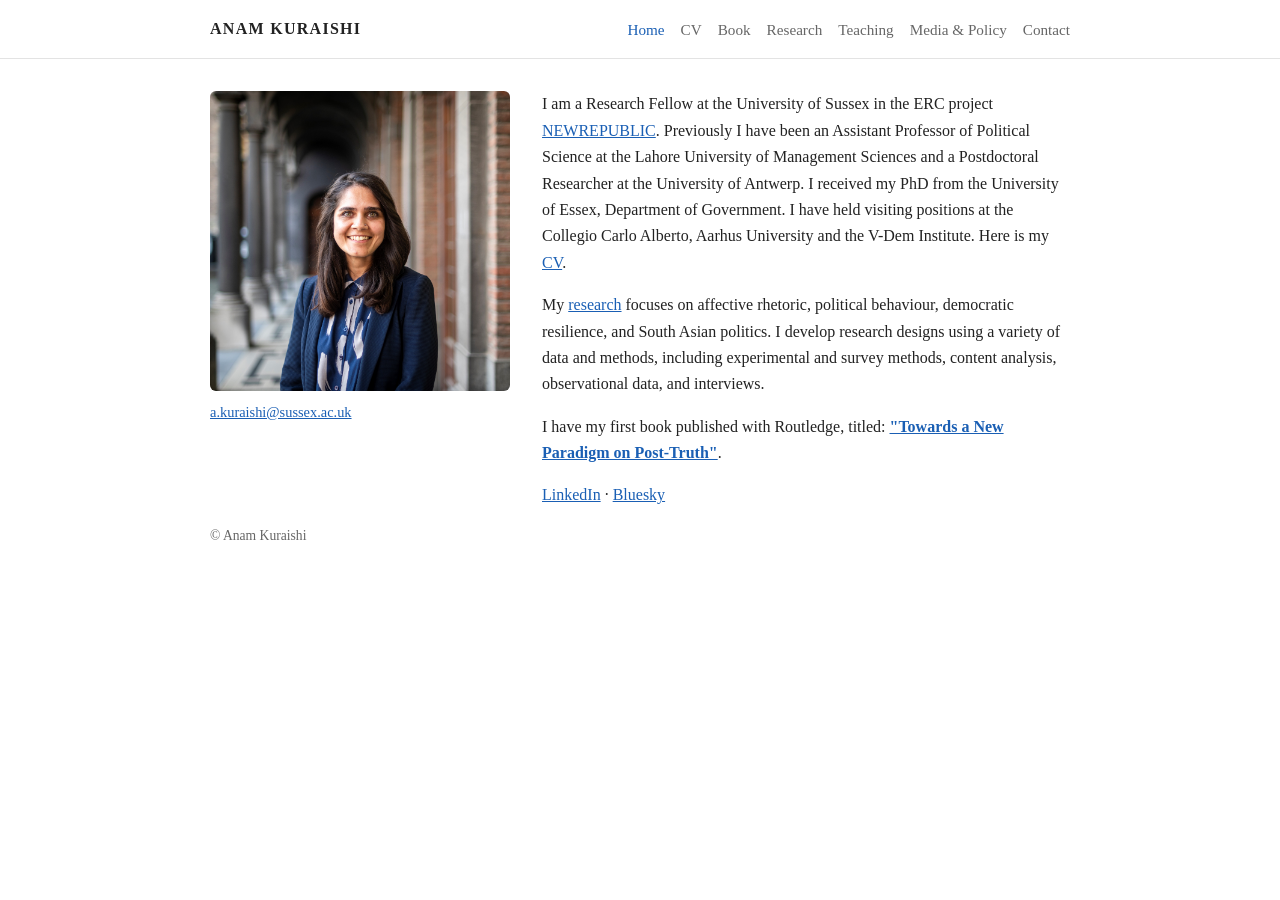
<file: index.html>
<!DOCTYPE html>
<html lang="en">
<head>
<meta charset="UTF-8">
<meta name="viewport" content="width=device-width, initial-scale=1">
<title>Home | Anam Kuraishi</title>
<meta name="description" content="Anam Kuraishi">
<link rel="stylesheet" href="style.css">
</head>
<body>
<header class="site"><div class="wrap">
<a class="brand" href="index.html">ANAM KURAISHI</a>
<nav><a href="index.html" class="active">Home</a><a href="Anam%20Kuraishi_2026.pdf" target="_blank" rel="noopener">CV</a><a href="book.html">Book</a><a href="research.html">Research</a><a href="teaching.html">Teaching</a><a href="media-policy.html">Media &amp; Policy</a><a href="contact.html">Contact</a></nav></div></header>
<main class="wrap">

<div class="profile">
<div class="side">
<img src="Anam_Kuraishi.jpg" alt="Anam Kuraishi">
<p><a href="mailto:a.kuraishi@sussex.ac.uk">a.kuraishi@sussex.ac.uk</a></p>
</div>
<div class="text">
<p>I am a Research Fellow at the University of Sussex in the ERC project <a href="https://www.danpaget.com/researchprojects">NEWREPUBLIC</a>. Previously I have been an Assistant Professor of Political Science at the Lahore University of Management Sciences and a Postdoctoral Researcher at the University of Antwerp. I received my PhD from the University of Essex, Department of Government. I have held visiting positions at the Collegio Carlo Alberto, Aarhus University and the V-Dem Institute. Here is my <a href="https://drive.google.com/file/d/1WsBl5RgM5WqCLwOi18VVEEqfZGxJYfRv/view?usp=sharing">CV</a>.</p>
<p>My <a href="research.html">research</a> focuses on affective rhetoric, political behaviour, democratic resilience, and South Asian politics. I develop research designs using a variety of data and methods, including experimental and survey methods, content analysis, observational data, and interviews.</p>
<p>I have my first book published with Routledge, titled: <strong><a href="https://www.routledge.com/Towards-a-New-Paradigm-on-Post-truth/Kuraishi/p/book/9781032434308">"Towards a New Paradigm on Post-Truth"</a></strong>.</p>
<p><a href="https://www.linkedin.com/in/anamkuraishi">LinkedIn</a> · <a href="https://bsky.app/profile/anamkuraishi.bsky.social">Bluesky</a></p>
</div></div>
</main>
<footer class="wrap">&copy; Anam Kuraishi</footer>
</body>
</html>
</file>
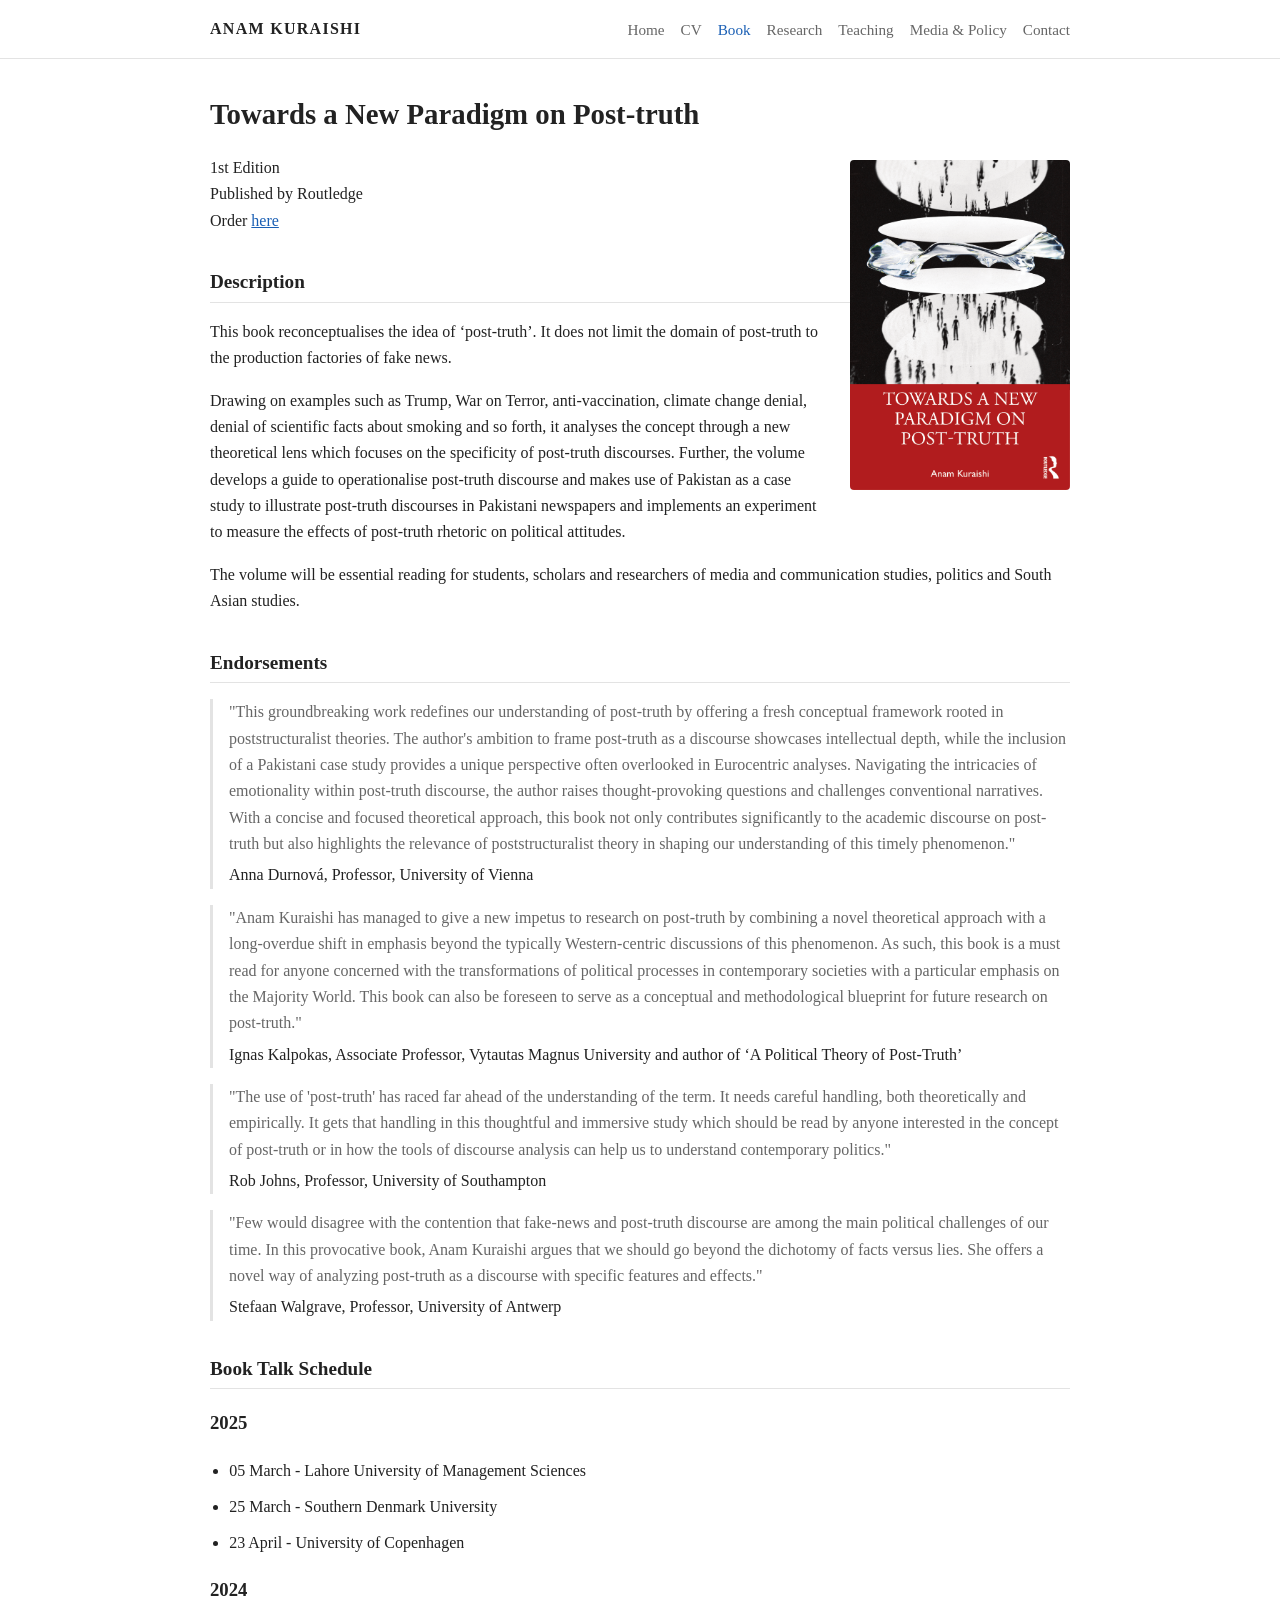
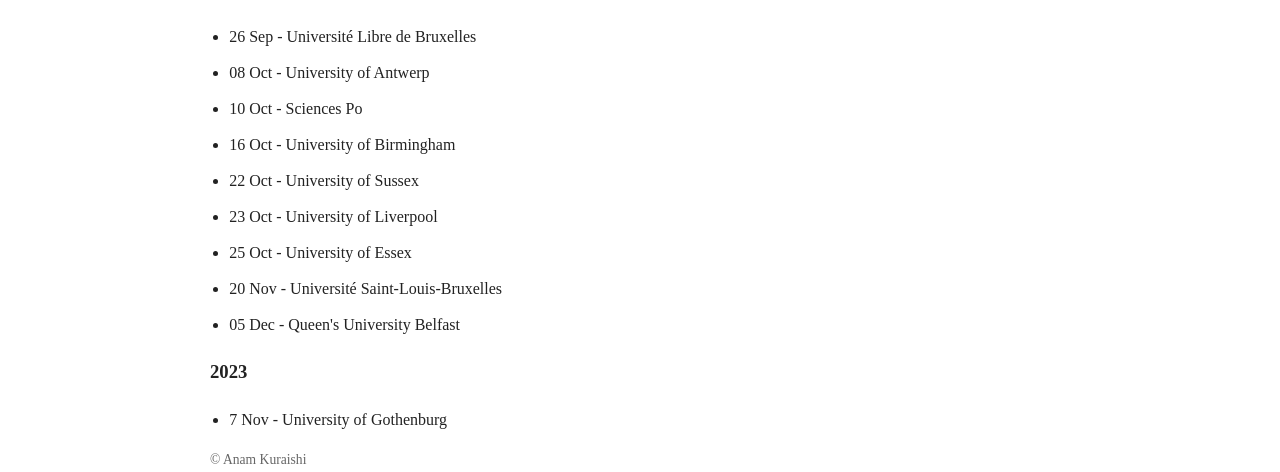
<file: book.html>
<!DOCTYPE html>
<html lang="en">
<head>
<meta charset="UTF-8">
<meta name="viewport" content="width=device-width, initial-scale=1">
<title>Book</title>
<meta name="description" content="Anam Kuraishi">
<link rel="stylesheet" href="style.css">
</head>
<body>
<header class="site"><div class="wrap">
<a class="brand" href="index.html">ANAM KURAISHI</a>
<nav><a href="index.html">Home</a><a href="Anam%20Kuraishi_2026.pdf" target="_blank" rel="noopener">CV</a><a href="book.html" class="active">Book</a><a href="research.html">Research</a><a href="teaching.html">Teaching</a><a href="media-policy.html">Media &amp; Policy</a><a href="contact.html">Contact</a></nav>
</div></header>
<main class="wrap">

<h1>Towards a New Paradigm on Post-truth</h1>
<img class="cover" src="Towards%20a%20New%20Paradigm%20on%20Post-truth%202-1.png" alt="Book cover: Towards a New Paradigm on Post-truth">
<p>1st Edition<br>Published by Routledge<br>Order <a href="https://www.routledge.com/Towards-a-New-Paradigm-on-Post-truth/Kuraishi/p/book/9781032434308">here</a></p>
<h2>Description</h2>
<p>This book reconceptualises the idea of ‘post-truth’. It does not limit the domain of post-truth to the production factories of fake news.</p>
<p>Drawing on examples such as Trump, War on Terror, anti-vaccination, climate change denial, denial of scientific facts about smoking and so forth, it analyses the concept through a new theoretical lens which focuses on the specificity of post-truth discourses. Further, the volume develops a guide to operationalise post-truth discourse and makes use of Pakistan as a case study to illustrate post-truth discourses in Pakistani newspapers and implements an experiment to measure the effects of post-truth rhetoric on political attitudes.</p>
<p>The volume will be essential reading for students, scholars and researchers of media and communication studies, politics and South Asian studies.</p>

<h2>Endorsements</h2>
<blockquote>"This groundbreaking work redefines our understanding of post-truth by offering a fresh conceptual framework rooted in poststructuralist theories. The author's ambition to frame post-truth as a discourse showcases intellectual depth, while the inclusion of a Pakistani case study provides a unique perspective often overlooked in Eurocentric analyses. Navigating the intricacies of emotionality within post-truth discourse, the author raises thought-provoking questions and challenges conventional narratives. With a concise and focused theoretical approach, this book not only contributes significantly to the academic discourse on post-truth but also highlights the relevance of poststructuralist theory in shaping our understanding of this timely phenomenon."<cite>Anna Durnová, Professor, University of Vienna</cite></blockquote>
<blockquote>"Anam Kuraishi has managed to give a new impetus to research on post-truth by combining a novel theoretical approach with a long-overdue shift in emphasis beyond the typically Western-centric discussions of this phenomenon. As such, this book is a must read for anyone concerned with the transformations of political processes in contemporary societies with a particular emphasis on the Majority World. This book can also be foreseen to serve as a conceptual and methodological blueprint for future research on post-truth."<cite>Ignas Kalpokas, Associate Professor, Vytautas Magnus University and author of ‘A Political Theory of Post-Truth’</cite></blockquote>
<blockquote>"The use of 'post-truth' has raced far ahead of the understanding of the term. It needs careful handling, both theoretically and empirically. It gets that handling in this thoughtful and immersive study which should be read by anyone interested in the concept of post-truth or in how the tools of discourse analysis can help us to understand contemporary politics."<cite>Rob Johns, Professor, University of Southampton</cite></blockquote>
<blockquote>"Few would disagree with the contention that fake-news and post-truth discourse are among the main political challenges of our time. In this provocative book, Anam Kuraishi argues that we should go beyond the dichotomy of facts versus lies. She offers a novel way of analyzing post-truth as a discourse with specific features and effects."<cite>Stefaan Walgrave, Professor, University of Antwerp</cite></blockquote>

<h2>Book Talk Schedule</h2>
<h3>2025</h3>
<ul><li>05 March - Lahore University of Management Sciences</li><li>25 March - Southern Denmark University</li><li>23 April - University of Copenhagen</li></ul>
<h3>2024</h3>
<ul><li>26 Sep - Université Libre de Bruxelles</li><li>08 Oct - University of Antwerp</li><li>10 Oct - Sciences Po</li><li>16 Oct - University of Birmingham</li><li>22 Oct - University of Sussex</li><li>23 Oct - University of Liverpool</li><li>25 Oct - University of Essex</li><li>20 Nov - Université Saint-Louis-Bruxelles</li><li>05 Dec - Queen's University Belfast</li></ul>
<h3>2023</h3>
<ul><li>7 Nov - University of Gothenburg</li></ul>

</main>
<footer class="wrap">&copy; Anam Kuraishi</footer>
</body>
</html>
</file>
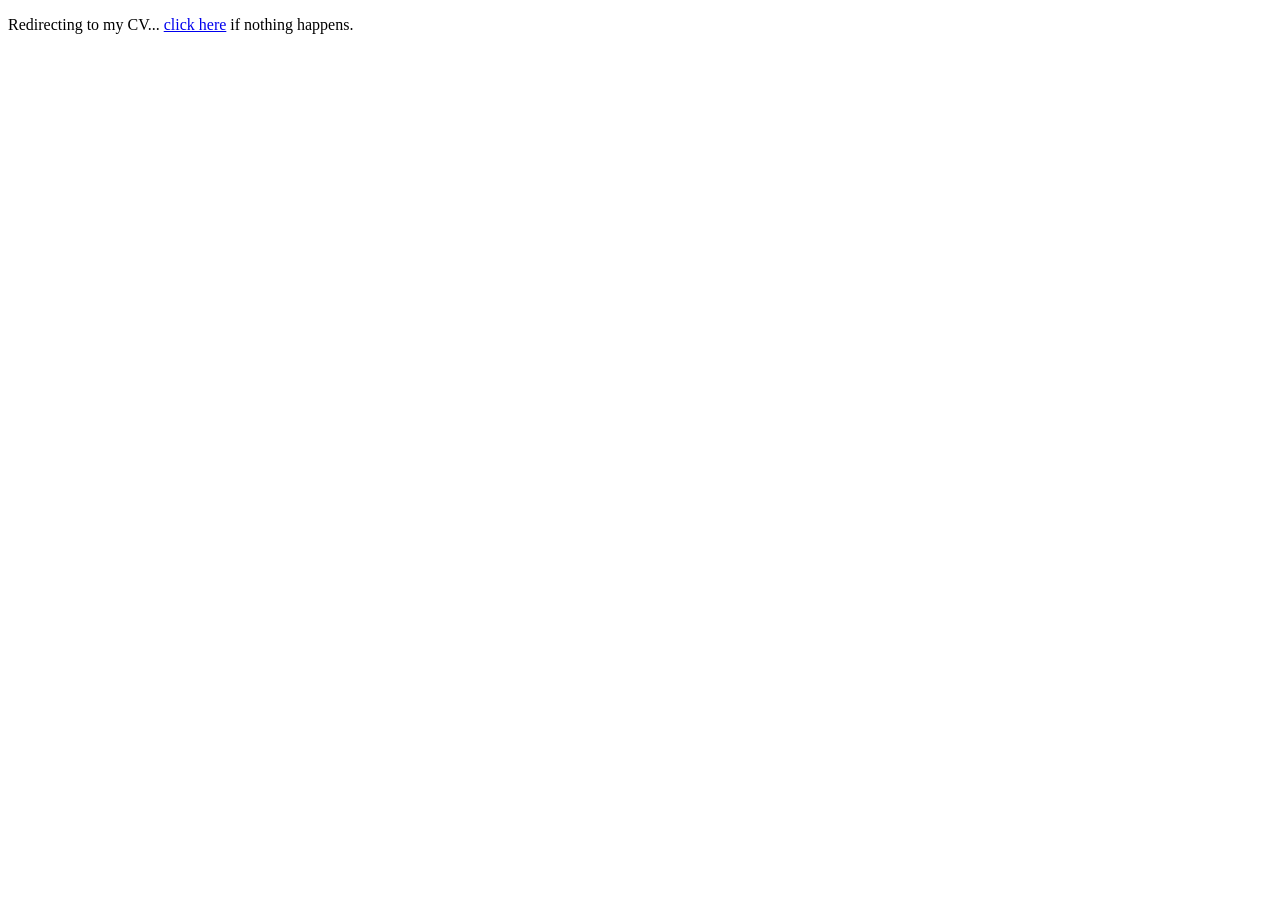
<file: cv.html>
<!DOCTYPE html>
<html lang="en">
<head>
<meta charset="UTF-8">
<title>CV | Anam Kuraishi</title>
<meta http-equiv="refresh" content="0; url=Anam%20Kuraishi_2026.pdf">
<link rel="canonical" href="https://anamkuraishi.github.io/Anam%20Kuraishi_2026.pdf">
</head>
<body>
<p>Redirecting to my CV... <a href="Anam%20Kuraishi_2026.pdf">click here</a> if nothing happens.</p>
</body>
</html>
</file>
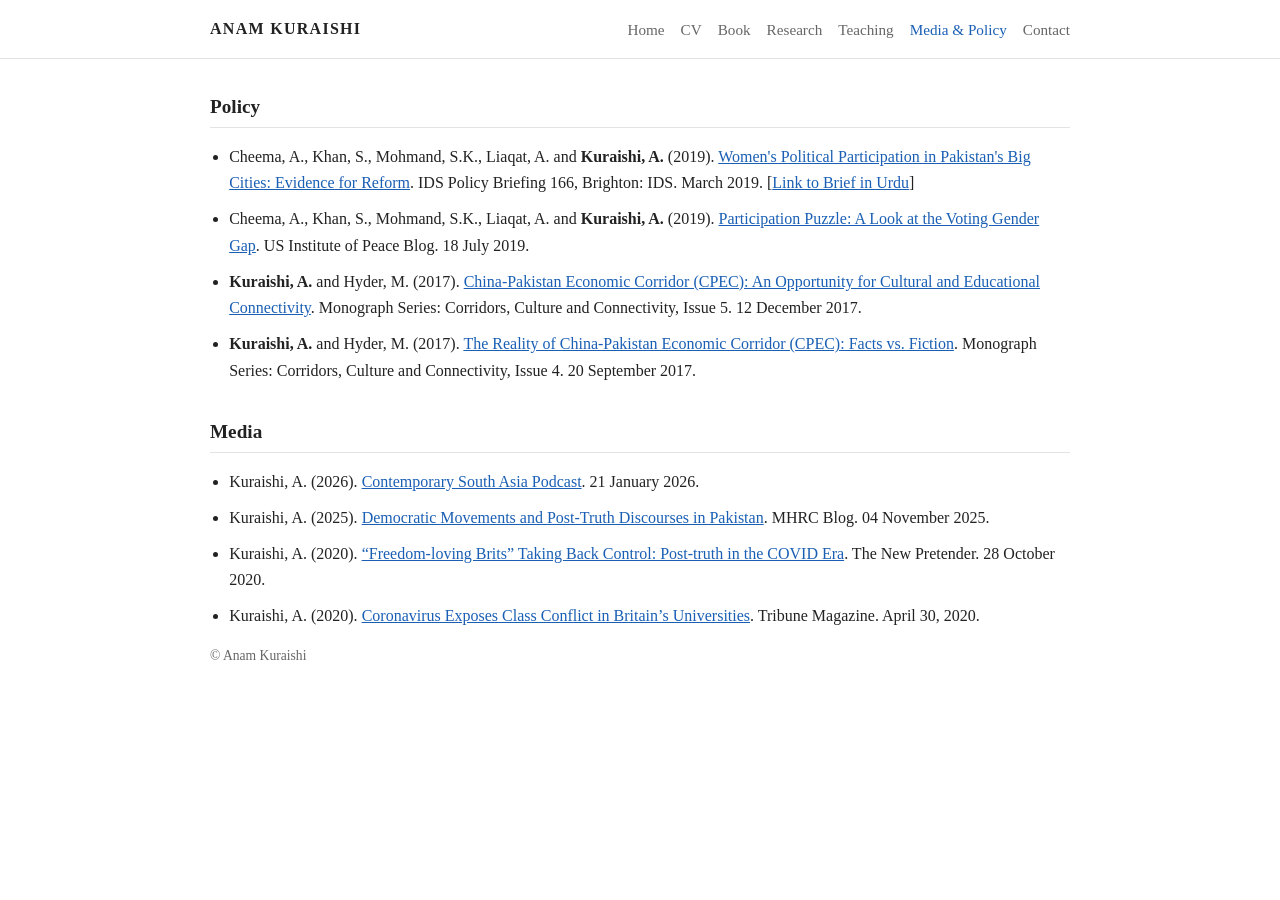
<file: media-policy.html>
<!DOCTYPE html>
<html lang="en">
<head>
<meta charset="UTF-8">
<meta name="viewport" content="width=device-width, initial-scale=1">
<title>Media & Policy</title>
<meta name="description" content="Anam Kuraishi">
<link rel="stylesheet" href="style.css">
</head>
<body>
<header class="site"><div class="wrap">
<a class="brand" href="index.html">ANAM KURAISHI</a>
<nav><a href="index.html">Home</a><a href="Anam%20Kuraishi_2026.pdf" target="_blank" rel="noopener">CV</a><a href="book.html">Book</a><a href="research.html">Research</a><a href="teaching.html">Teaching</a><a href="media-policy.html" class="active">Media &amp; Policy</a><a href="contact.html">Contact</a></nav>
</div></header>
<main class="wrap">

<h2>Policy</h2>
<ul>
<li>Cheema, A., Khan, S., Mohmand, S.K., Liaqat, A. and <strong>Kuraishi, A.</strong> (2019). <a href="https://www.ids.ac.uk/publications/womens-political-participation-in-pakistans-big-cities-evidence-for-reform/">Women's Political Participation in Pakistan's Big Cities: Evidence for Reform</a>. IDS Policy Briefing 166, Brighton: IDS. March 2019. [<a href="http://ideaspak.org/wp-content/files_mf/1554966119UrduFolder.pdf">Link to Brief in Urdu</a>]</li>
<li>Cheema, A., Khan, S., Mohmand, S.K., Liaqat, A. and <strong>Kuraishi, A.</strong> (2019). <a href="https://www.usip.org/blog/2019/07/pakistans-participation-puzzle-look-voting-gender-gap">Participation Puzzle: A Look at the Voting Gender Gap</a>. US Institute of Peace Blog. 18 July 2019.</li>
<li><strong>Kuraishi, A.</strong> and Hyder, M. (2017). <a href="https://www.pakistan-china.com/monograph.php?id=5">China-Pakistan Economic Corridor (CPEC): An Opportunity for Cultural and Educational Connectivity</a>. Monograph Series: Corridors, Culture and Connectivity, Issue 5. 12 December 2017.</li>
<li><strong>Kuraishi, A.</strong> and Hyder, M. (2017). <a href="https://www.pakistan-china.com/monograph.php?id=4">The Reality of China-Pakistan Economic Corridor (CPEC): Facts vs. Fiction</a>. Monograph Series: Corridors, Culture and Connectivity, Issue 4. 20 September 2017.</li>
</ul>
<h2>Media</h2>
<ul>
<li>Kuraishi, A. (2026). <a href="https://rss.com/podcasts/contemporary-south-asia-podcast-episode-1/">Contemporary South Asia Podcast</a>. 21 January 2026.</li>
<li>Kuraishi, A. (2025). <a href="https://mhrc.lums.edu.pk/democratic-movements-and-post-truth-discourses-pakistan">Democratic Movements and Post-Truth Discourses in Pakistan</a>. MHRC Blog. 04 November 2025.</li>
<li>Kuraishi, A. (2020). <a href="http://new-pretender.com/2020/10/28/freedom-loving-brits-taking-back-control-post-truth-in-the-covid-era-anam-kuraishi/">“Freedom-loving Brits” Taking Back Control: Post-truth in the COVID Era</a>. The New Pretender. 28 October 2020.</li>
<li>Kuraishi, A. (2020). <a href="https://tribunemag.co.uk/2020/04/coronavirus-exposes-class-conflict-in-britains-universities">Coronavirus Exposes Class Conflict in Britain’s Universities</a>. Tribune Magazine. April 30, 2020.</li>
</ul>
</main>
<footer class="wrap">&copy; Anam Kuraishi</footer>
</body>
</html>
</file>
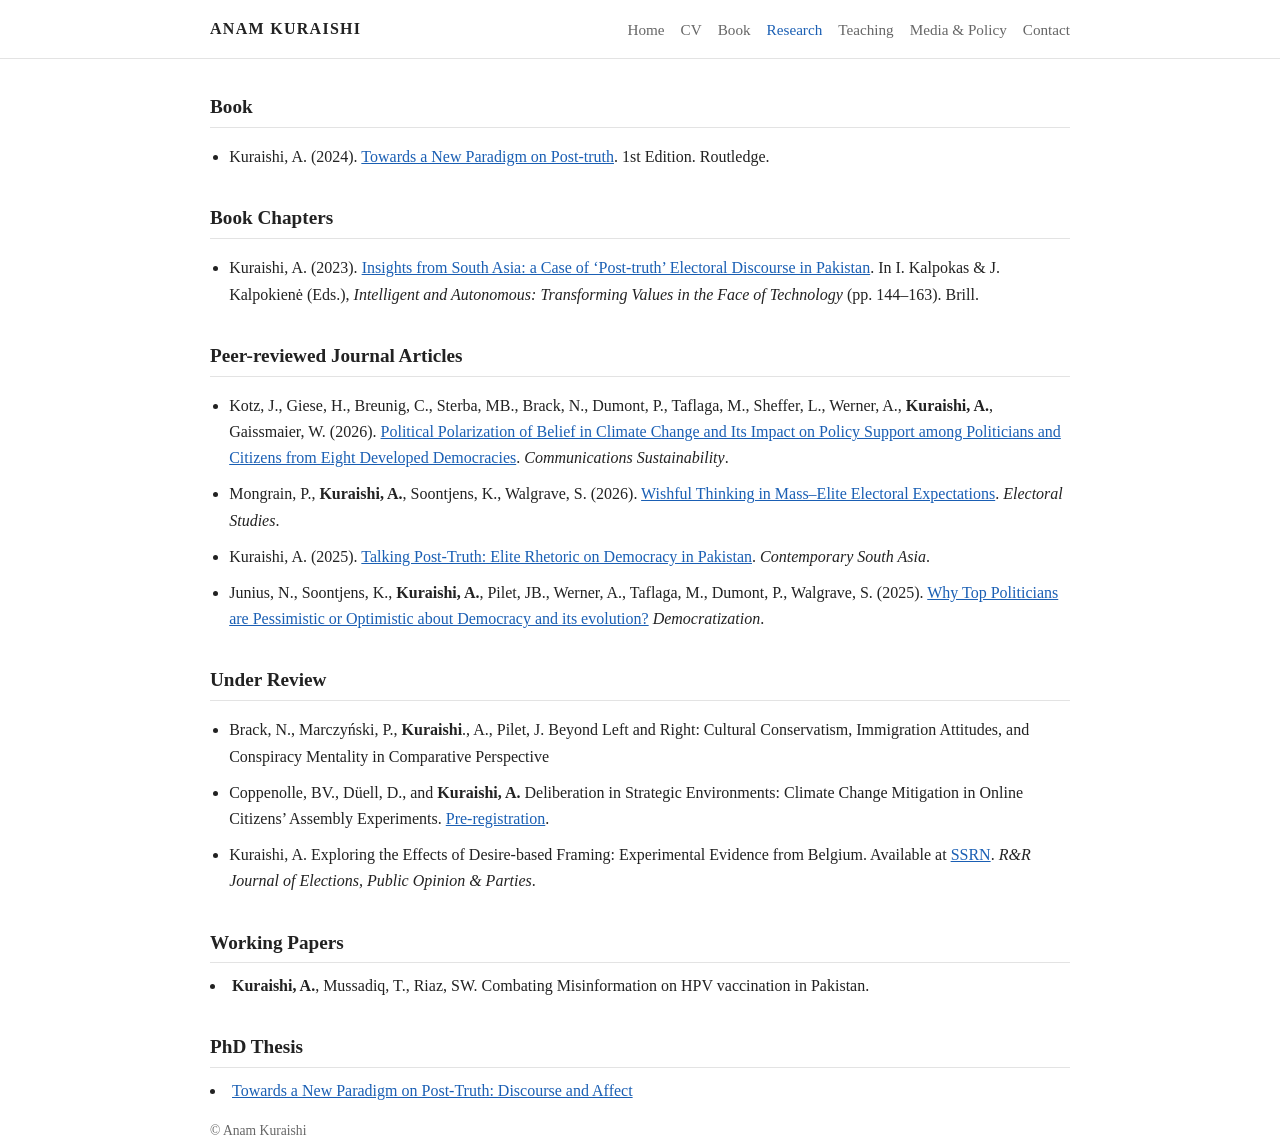
<file: research.html>
<!DOCTYPE html>
<html lang="en">
<head>
<meta charset="UTF-8">
<meta name="viewport" content="width=device-width, initial-scale=1">
<title>Research</title>
<meta name="description" content="Anam Kuraishi">
<link rel="stylesheet" href="style.css">
</head>
<body>
<header class="site"><div class="wrap">
<a class="brand" href="index.html">ANAM KURAISHI</a>
<nav><a href="index.html">Home</a><a href="Anam%20Kuraishi_2026.pdf" target="_blank" rel="noopener">CV</a><a href="book.html">Book</a><a href="research.html" class="active">Research</a><a href="teaching.html">Teaching</a><a href="media-policy.html">Media &amp; Policy</a><a href="contact.html">Contact</a></nav>
</div></header>
<main class="wrap">

<h2>Book</h2>
<ul>
<li>Kuraishi, A. (2024). <a href="https://www.routledge.com/Towards-a-New-Paradigm-on-Post-truth/Kuraishi/p/book/9781032434308">Towards a New Paradigm on Post-truth</a>. 1st Edition. Routledge.</li>
</ul>
<h2>Book Chapters</h2>
<ul>
<li>Kuraishi, A. (2023). <a href="https://doi.org/10.1163/9789004547261_010">Insights from South Asia: a Case of ‘Post-truth’ Electoral Discourse in Pakistan</a>. In I. Kalpokas &amp; J. Kalpokienė (Eds.), <em>Intelligent and Autonomous: Transforming Values in the Face of Technology</em> (pp. 144–163). Brill.</li>
</ul>
<h2>Peer-reviewed Journal Articles</h2>
<ul>
<li>Kotz, J., Giese, H., Breunig, C., Sterba, MB., Brack, N., Dumont, P., Taflaga, M., Sheffer, L., Werner, A., <strong>Kuraishi, A.</strong>, Gaissmaier, W. (2026). <a href="https://www.nature.com/articles/s44458-026-00113-y">Political Polarization of Belief in Climate Change and Its Impact on Policy Support among Politicians and Citizens from Eight Developed Democracies</a>. <em>Communications Sustainability</em>.</li>
<li>Mongrain, P., <strong>Kuraishi, A.</strong>, Soontjens, K., Walgrave, S. (2026). <a href="https://www.sciencedirect.com/science/article/pii/S026137942600017X">Wishful Thinking in Mass–Elite Electoral Expectations</a>. <em>Electoral Studies</em>.</li>
<li>Kuraishi, A. (2025). <a href="https://www.tandfonline.com/doi/full/10.1080/09584935.2025.2494606">Talking Post-Truth: Elite Rhetoric on Democracy in Pakistan</a>. <em>Contemporary South Asia</em>.</li>
<li>Junius, N., Soontjens, K., <strong>Kuraishi, A.</strong>, Pilet, JB., Werner, A., Taflaga, M., Dumont, P., Walgrave, S. (2025). <a href="https://www.tandfonline.com/doi/figure/10.1080/13510347.2025.2552992?scroll=top&amp;needAccess=true">Why Top Politicians are Pessimistic or Optimistic about Democracy and its evolution?</a> <em>Democratization</em>.</li>
</ul>
<h2>Under Review</h2>
<ul>
<li>Brack, N., Marczyński, P., <strong>Kuraishi</strong>., A., Pilet, J. Beyond Left and Right: Cultural Conservatism, Immigration Attitudes, and Conspiracy Mentality in Comparative Perspective
<li>Coppenolle, BV., Düell, D., and <strong>Kuraishi, A.</strong> Deliberation in Strategic Environments: Climate Change Mitigation in Online Citizens’ Assembly Experiments. <a href="https://doi.org/10.17605/osf.io/hpys2">Pre-registration</a>.</li>
<li>Kuraishi, A. Exploring the Effects of Desire-based Framing: Experimental Evidence from Belgium. Available at <a href="https://papers.ssrn.com/abstract=5107315">SSRN</a>. <em>R&amp;R Journal of Elections, Public Opinion &amp; Parties</em>.</li>

</ul>
<h2>Working Papers</h2>
<li><strong>Kuraishi, A.</strong>, Mussadiq, T., Riaz, SW. Combating Misinformation on HPV vaccination in Pakistan. </li>
<ul>

</ul>
<h2>PhD Thesis</h2>
<li><a href="https://repository.essex.ac.uk/34435/">Towards a New Paradigm on Post-Truth: Discourse and Affect</a></p>
</main>
<footer class="wrap">&copy; Anam Kuraishi</footer>
</body>
</html>
</file>
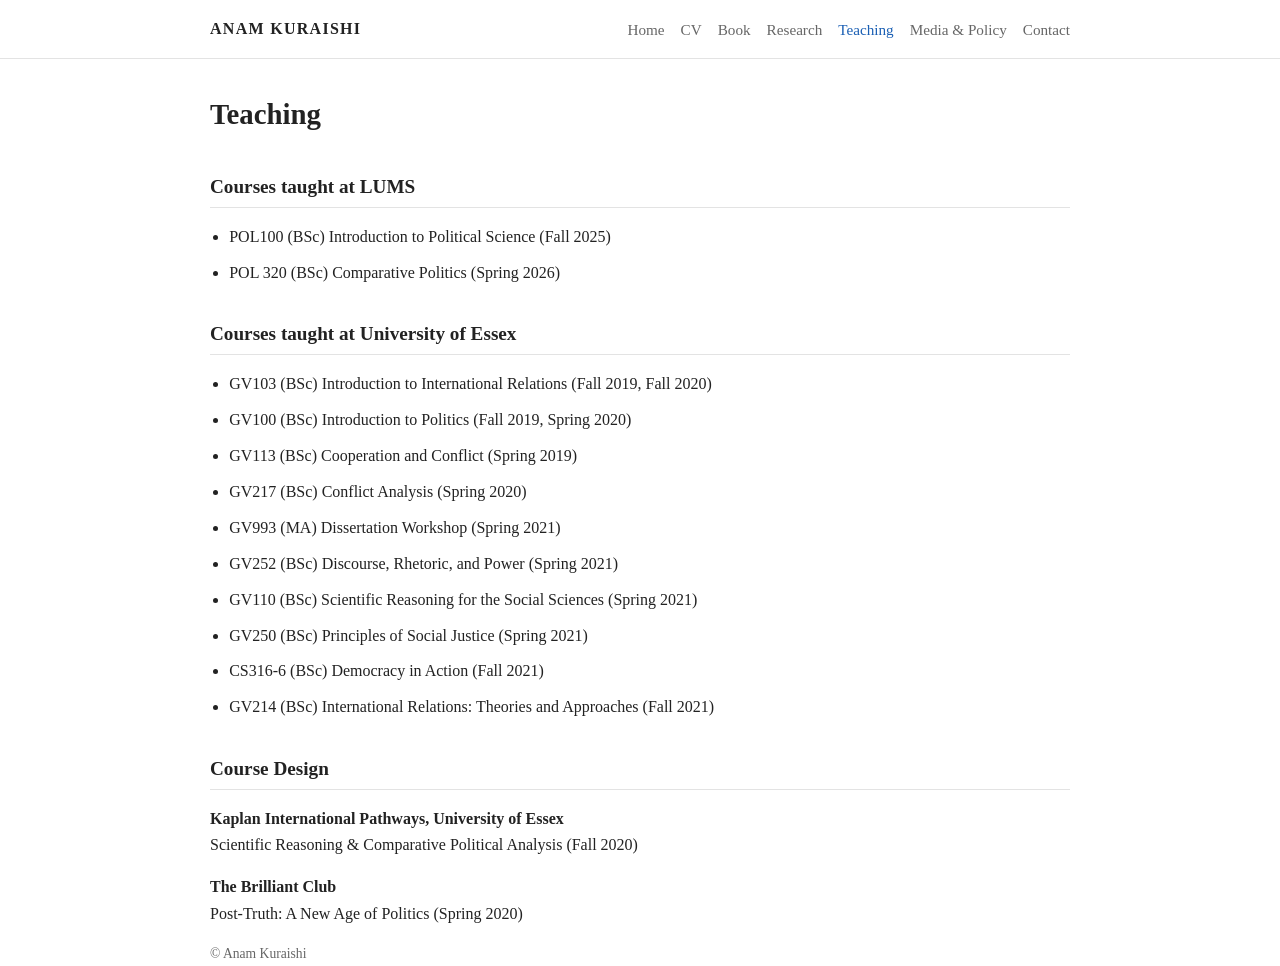
<file: teaching.html>
<!DOCTYPE html>
<html lang="en">
<head>
<meta charset="UTF-8">
<meta name="viewport" content="width=device-width, initial-scale=1">
<title>Teaching</title>
<meta name="description" content="Anam Kuraishi">
<link rel="stylesheet" href="style.css">
</head>
<body>
<header class="site"><div class="wrap">
<a class="brand" href="index.html">ANAM KURAISHI</a>
<nav><a href="index.html">Home</a><a href="Anam%20Kuraishi_2026.pdf" target="_blank" rel="noopener">CV</a><a href="book.html">Book</a><a href="research.html">Research</a><a href="teaching.html" class="active">Teaching</a><a href="media-policy.html">Media &amp; Policy</a><a href="contact.html">Contact</a></nav>
</div></header>
<main class="wrap">
<h1>Teaching</h1>
<h2>Courses taught at LUMS</h2>
<ul>
<li>POL100 (BSc) Introduction to Political Science (Fall 2025)</li>
<li>POL 320 (BSc) Comparative Politics (Spring 2026)</li>
</ul>
<h2>Courses taught at University of Essex</h2>
<ul>
<li>GV103 (BSc) Introduction to International Relations (Fall 2019, Fall 2020)</li>
<li>GV100 (BSc) Introduction to Politics (Fall 2019, Spring 2020)</li>
<li>GV113 (BSc) Cooperation and Conflict (Spring 2019)</li>
<li>GV217 (BSc) Conflict Analysis (Spring 2020)</li>
<li>GV993 (MA) Dissertation Workshop (Spring 2021)</li>
<li>GV252 (BSc) Discourse, Rhetoric, and Power (Spring 2021)</li>
<li>GV110 (BSc) Scientific Reasoning for the Social Sciences (Spring 2021)</li>
<li>GV250 (BSc) Principles of Social Justice (Spring 2021)</li>
<li>CS316-6 (BSc) Democracy in Action (Fall 2021)</li>
<li>GV214 (BSc) International Relations: Theories and Approaches (Fall 2021)</li>
</ul>
<h2>Course Design</h2>
<p><strong>Kaplan International Pathways, University of Essex</strong><br>Scientific Reasoning &amp; Comparative Political Analysis (Fall 2020)</p>
<p><strong>The Brilliant Club</strong><br>Post-Truth: A New Age of Politics (Spring 2020)</p>
</main>
<footer class="wrap">&copy; Anam Kuraishi</footer>
</body>
</html>
</file>
<file: style.css>
:root{--bg:#fff;--text:#222;--muted:#666;--accent:#1a5fb4;--line:#e3e3e3;--font:Cambria,Georgia,serif}
*{box-sizing:border-box}
body{margin:0;background:var(--bg);color:var(--text);font-family:var(--font);line-height:1.65}
body,.brand,nav,nav a,h1,h2,h3,p,li,a,blockquote,cite,.btn,footer{font-family:var(--font)}
.wrap{max-width:900px;margin:0 auto;padding:0 1.25rem}
a{color:var(--accent)}

header.site{border-bottom:1px solid var(--line);padding:1rem 0;margin-bottom:2rem}
header.site .wrap{display:flex;justify-content:space-between;align-items:center;flex-wrap:wrap;gap:.75rem}
.brand{font-weight:700;letter-spacing:.08em;color:var(--text);text-decoration:none}
nav{display:flex;gap:1rem;flex-wrap:wrap;font-size:.95rem}
nav a{color:var(--muted);text-decoration:none}
nav a:hover,nav a.active{color:var(--accent)}

h1{font-size:1.8rem;margin:0 0 1rem}
h2{font-size:1.2rem;margin:2rem 0 .6rem;padding-bottom:.25rem;border-bottom:1px solid var(--line)}
ul{padding-left:1.2rem}
li{margin-bottom:.6rem}

.profile{display:flex;gap:2rem;align-items:flex-start;flex-wrap:wrap}
.profile .side{width:300px;max-width:100%}
.profile .side img{width:100%;height:auto;display:block;border-radius:6px}
.profile .side p{margin:.6rem 0 0;font-size:.9rem;overflow-wrap:anywhere}
.profile .text{flex:1;min-width:260px}
.profile .text>p:first-child{margin-top:0}

.cover{width:220px;max-width:100%;float:right;margin:.3rem 0 1rem 1.5rem;border-radius:4px}

@media(max-width:300px){
  .profile{flex-direction:column;align-items:center}
  .profile .side{width:220px}
  .profile .text{width:100%}
  .cover{float:none;display:block;margin:0 auto 1rem}
}

blockquote{margin:1rem 0;padding-left:1rem;border-left:3px solid var(--line);color:var(--muted)}
blockquote cite{display:block;margin-top:.3rem;font-style:normal;color:var(--text)}

.btn{display:inline-block;padding:.6rem 1.1rem;border:1px solid var(--accent);border-radius:4px;text-decoration:none}
.contact p{margin:0 0 1.5rem}
footer{margin:3rem auto 2rem;color:var(--muted);font-size:.85rem}
</file>
